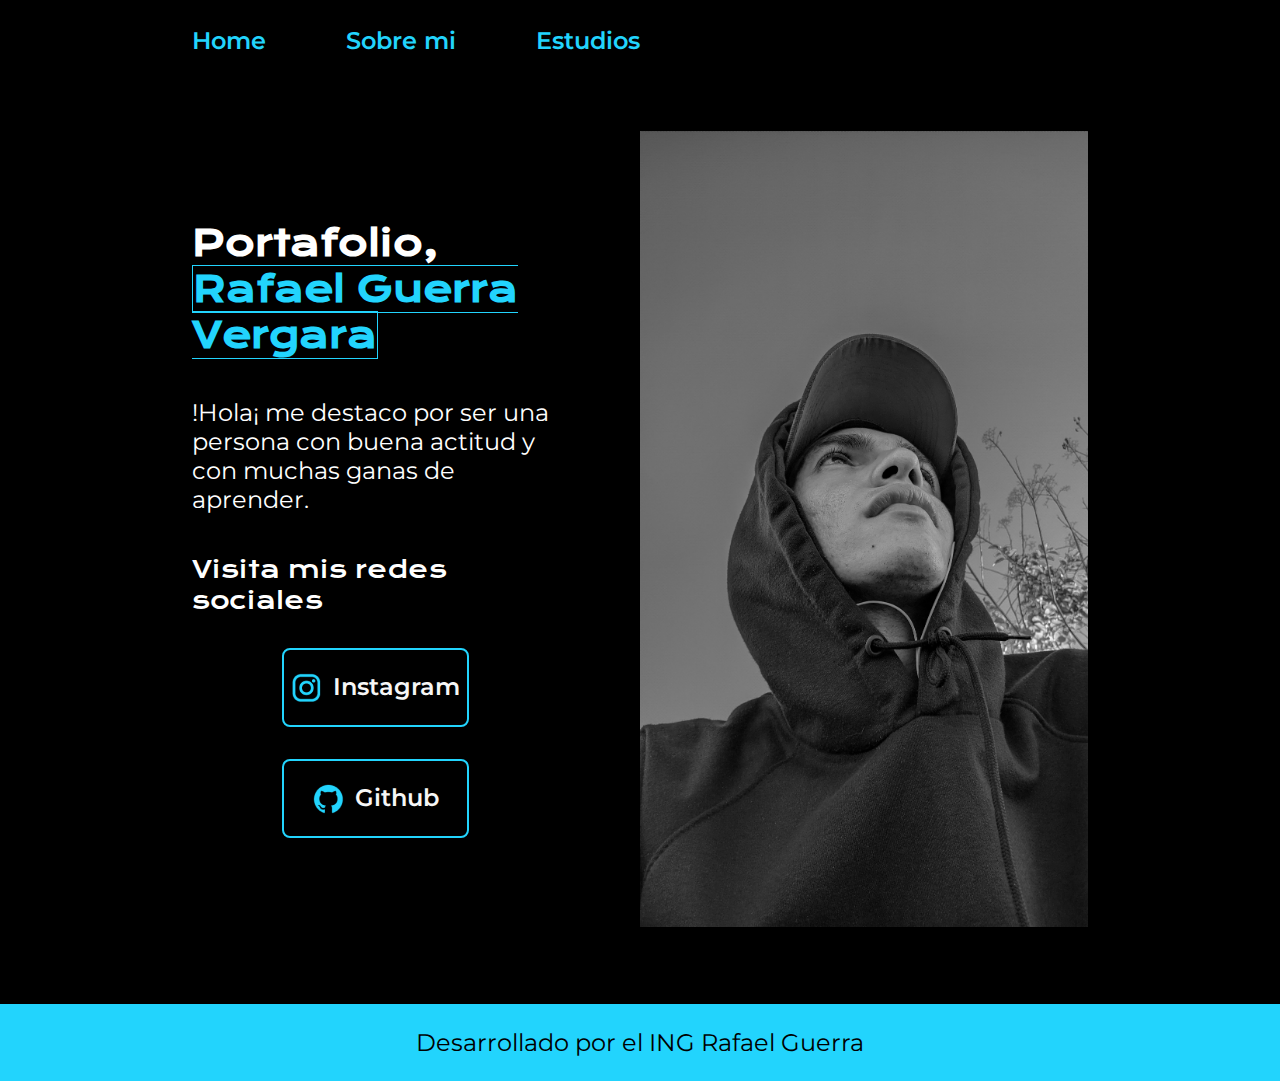
<file: index.html>
<!DOCTYPE html>
<html lang="es">
<head>
    <meta charset="UTF-8">
    <meta name="viewport" content="width=device-width, initial-scale=1.0">
    <title>Portafolio</title>
    <link rel="stylesheet" href="style/style.css" >
</head>
<body>
    <header class="header">
        <nav class="header_menu">
            <a class="menu" href="index.html">Home</a>
            <a class="menu" href="about.html">Sobre mi</a>
            <a class="menu" href="estudios.html">Estudios</a>

    </header>
    <main class="presentacion">
        <section class="contenido" >
            
            <h1 class="tamaño__titulo" >Portafolio, <strong class="nombre-destaque">Rafael Guerra Vergara</strong> </h1>
            <p class="parrafo" >!Hola¡ me destaco por ser una persona con buena actitud y con muchas ganas de aprender.</p>

            <div class="enlaces" >

                <h2 class="redes"  >Visita mis redes sociales</h2>
                <a class="botones"  href="https://www.instagram.com/rafaguerra_05/" > 
                <img src="./imagenes/instagram.png"> Instagram</a>
                <a class="botones"  href="https://github.com/RafaelGV98" >
                <img src="./imagenes/github.png"> Github</a>

            </div>

        </section>
            <img   src="PXL_20230619_163546851.jpg" class="imagen" alt="Rafael mirando al orizonte" >

    </main>
        <footer class="footer">
            <p>Desarrollado por el ING Rafael Guerra</p>
        </footer>
    
</body>
</html>
</file>
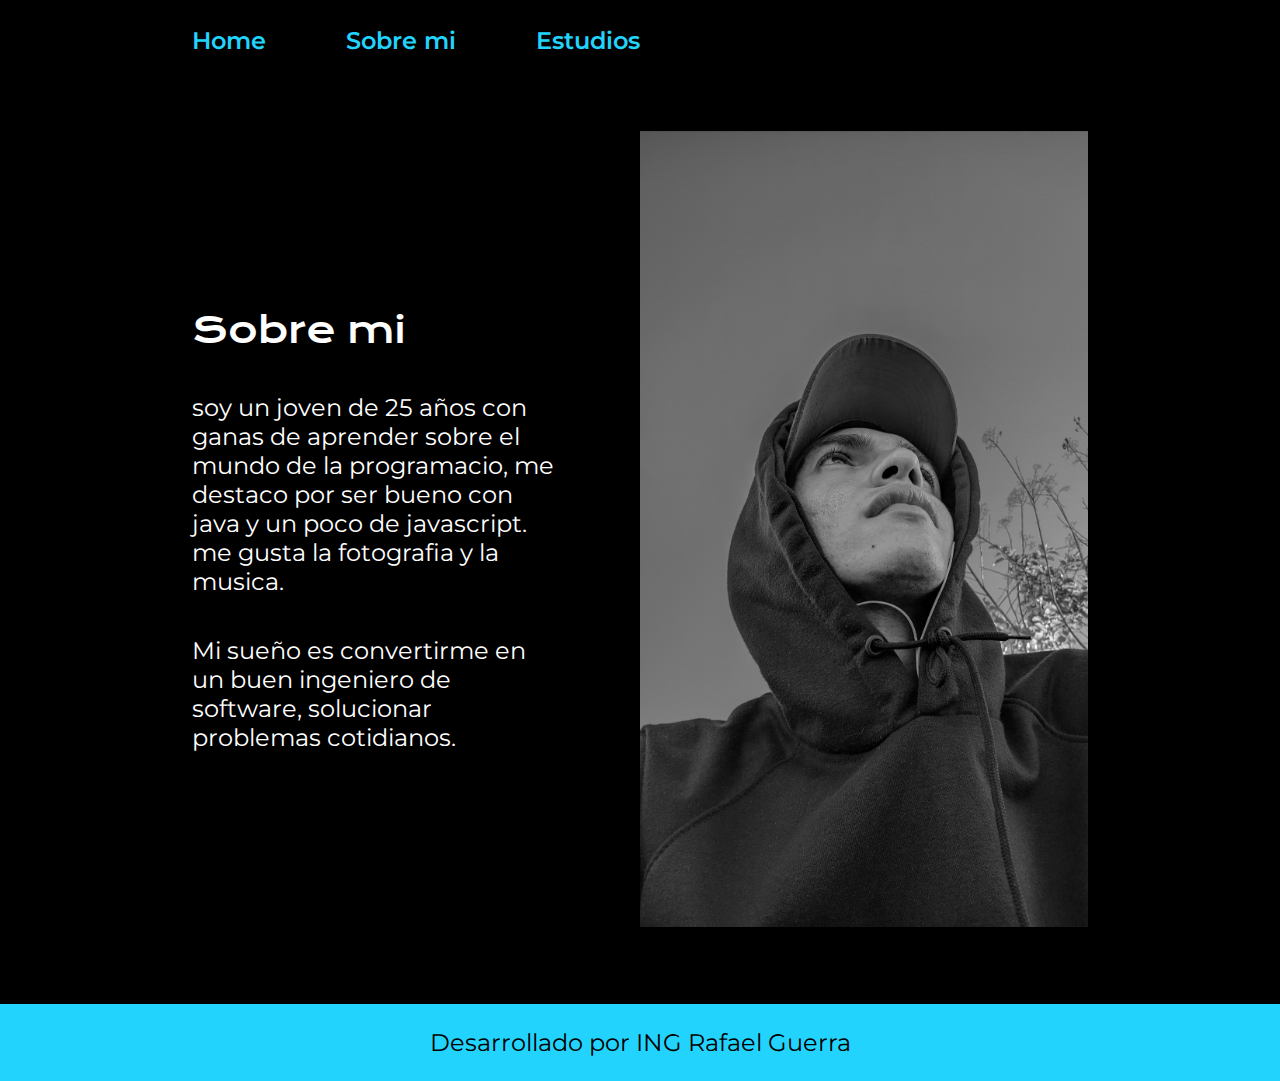
<file: about.html>
<!DOCTYPE html>
<html lang="es">
<head>
    <meta charset="UTF-8">
    <meta name="viewport" content="width=device-width, initial-scale=1.0">
    <title>Sobre mi</title>
    <link rel="stylesheet"  href="./style/style.css">
</head>
<body>
    <header class="header">
        <nav class="header_menu">
        <a class="menu" href="index.html">Home</a>
        <a class="menu" href="about.html">Sobre mi</a>
        <a class="menu" href="estudios.html">Estudios</a>

    </header>
    <main class="presentacion">
    <section class="contenido">
        <hp class="tamaño__titulo">Sobre mi</hp>
        <p class="parrafo" >soy un joven de 25 años con ganas de aprender sobre el mundo de la programacio, me destaco por ser bueno con java y un poco de javascript. me gusta la fotografia y la musica.</p>
        <P class="parrafo">Mi sueño es convertirme en un buen ingeniero de software, solucionar problemas cotidianos.</P>
    </section>
    <img   src="PXL_20230619_163546851.jpg" class="imagen" alt="Rafael mirando al orizonte" >

    </main>

    <footer class="footer">
        <p>Desarrollado por ING Rafael Guerra</p>
    </footer>
</body>
</html>
</file>
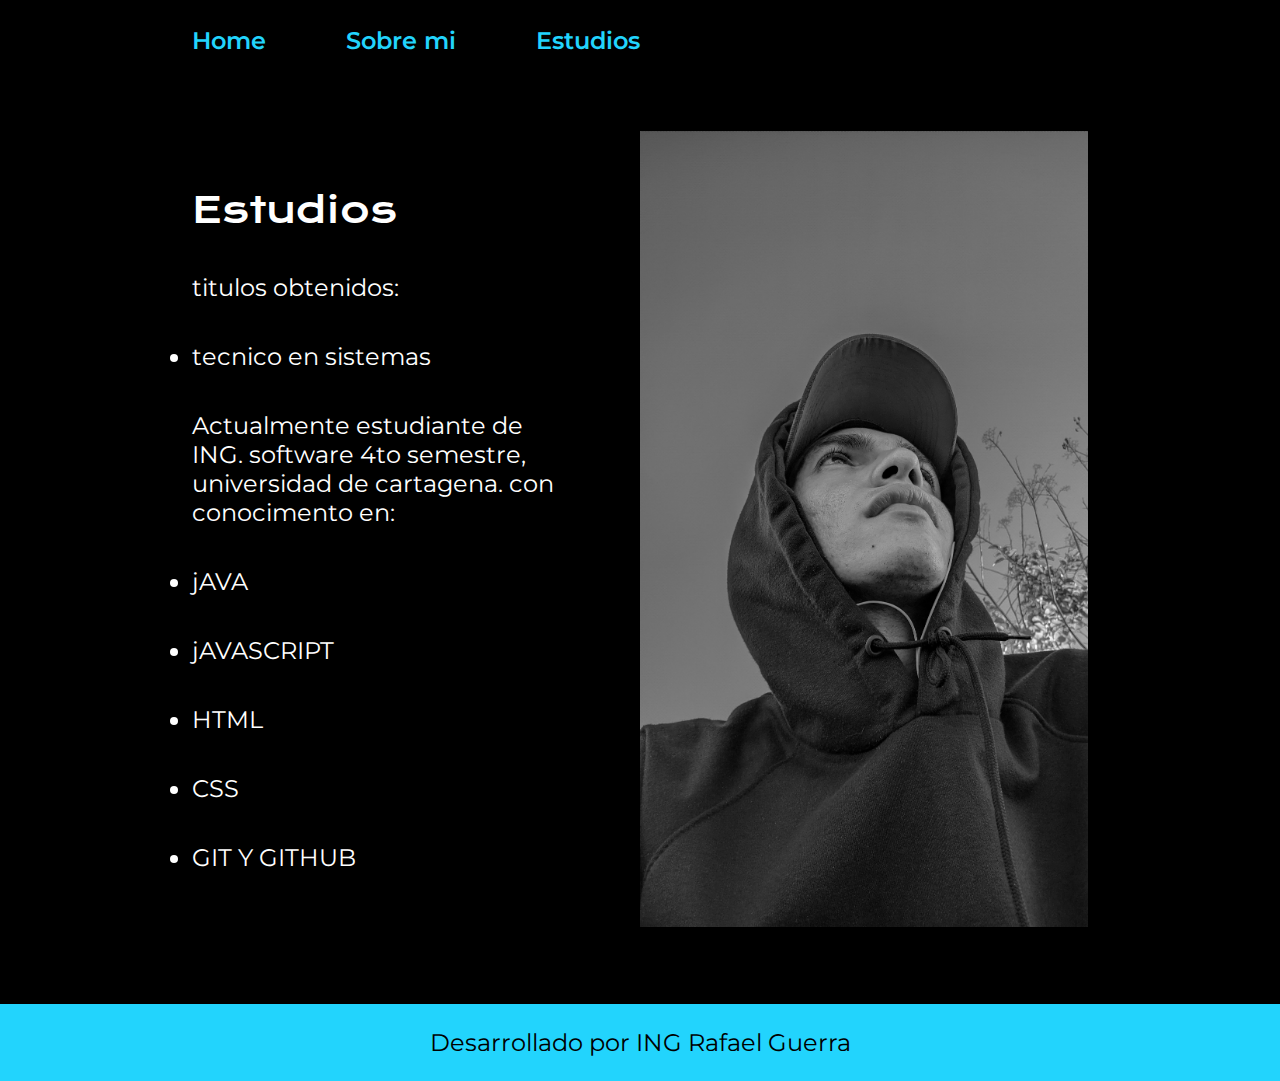
<file: estudios.html>
<!DOCTYPE html>
<html lang="es">
<head>
    <meta charset="UTF-8">
    <meta name="viewport" content="width=device-width, initial-scale=1.0">
    <title>Estudios</title>
    <link rel="stylesheet"  href="./style/style.css">
</head>
<body>
    <header class="header">
        <nav class="header_menu">
        <a class="menu" href="index.html">Home</a>
        <a class="menu" href="about.html">Sobre mi</a>
        <a class="menu" href="estudios.html">Estudios</a>

    </header>
    <main class="presentacion">
        <section class="contenido">
            <hp class="tamaño__titulo">Estudios</hp>
            <p class="parrafo" >titulos obtenidos:</p>
            <li class="parrafo">tecnico en sistemas</li>
            <p class="parrafo">Actualmente estudiante de ING. software 4to semestre, universidad de cartagena. con conocimento en:</p>
            <li class="parrafo">jAVA</li>
            <li class="parrafo">jAVASCRIPT</li>
            <li class="parrafo">HTML</li>
            <li class="parrafo">CSS</li>
            <li class="parrafo">GIT Y GITHUB</li>
        </section>
        <img   src="PXL_20230619_163546851.jpg" class="imagen" alt="Rafael mirando al orizonte" >
    
        </main>
        <footer class="footer">
            <p>Desarrollado por ING Rafael Guerra</p>
        </footer>
    
</body>
</html>
</file>
<file: style/style.css>
@import url('https://fonts.googleapis.com/css2?family=Krona+One&display=swap');
@import url('https://fonts.googleapis.com/css2?family=Montserrat:ital,wght@0,100..900;1,100..900&display=swap');

:root{
    --color-primario:black;
    --color-segundario:white;
    --color-terciario:#22D4FD;
    --color-hover:#272727;

    --fuente-montserrat:"Montserrat", sans-serif;
    --fuente-krona:"Krona One", sans-serif;
}


*{
    padding: 0;
    margin: 0;
}




body {
    background-color: var(--color-primario);
    color:var(--color-segundario);
    box-sizing: border-box;
}

.header{
    padding: 2% 0% 0% 15%;
}

.header_menu{
    display: flex;
    gap: 80px;

}

.menu{
    font-family:var(--fuente-montserrat);
    font-size: 1.5rem;
    font-weight: 600;
    color: var(--color-terciario);
    text-decoration: none;
 
}

.nombre-destaque{
    color:var(--color-terciario);
    border: 1px solid var(--color-terciario);

}

.presentacion{
    display:flex;
    align-items: center;
    padding: 6% 15%;
    justify-content:space-between;
    gap: 82px;

}

.contenido{
    width: 50%;
    display: flex;
    flex-direction: column;
    gap: 40px;
}

.tamaño__titulo{
    font-family: var(--fuente-krona);
    font-size: 2.25rem;
}

.parrafo{
    font-size: 1.5rem;
    font-family: var(--fuente-montserrat);

}

.imagen{

    width: 50%;

}

.redes{

    font-family: var(--fuente-krona);
    font-size: 1.5rem;
    font-weight: 400;
}

.enlaces{
    display: flex;
    justify-content: space-between;
    flex-direction: column;
    align-items: center;
    gap: 32px;
}

.botones{
    width: 50%;
    text-align: center;
    padding: 21.5px 0;
    border-radius: 8px;
    font-family: var(--fuente-montserrat);
    font-size: 1.5rem;
    font-weight: 600;
    text-decoration: none;
    color:#f6f6f6;
    border: 2px solid var(--color-terciario);
    display: flex;
   justify-content: center;
   gap: 10px;
}

.botones:hover{
    background-color: var(--color-hover);
}

.footer{
    background-color:var(--color-terciario);
    padding: 24px;
    color:var(--color-primario);
    text-align: center;
    font-family:var(--fuente-montserrat); 
    font-size: 1.5rem;
    font-weight: 400;
}

@media (max-width: 1200px){

    .header{
        padding: 10%;
    }

    .header_menu{
        justify-content: center;
        gap: 8%;
    }





    .presentacion{
        flex-direction: column-reverse;
        padding: 5%;
    }

    .contenido{
        width: auto;
    }
}
</file>
